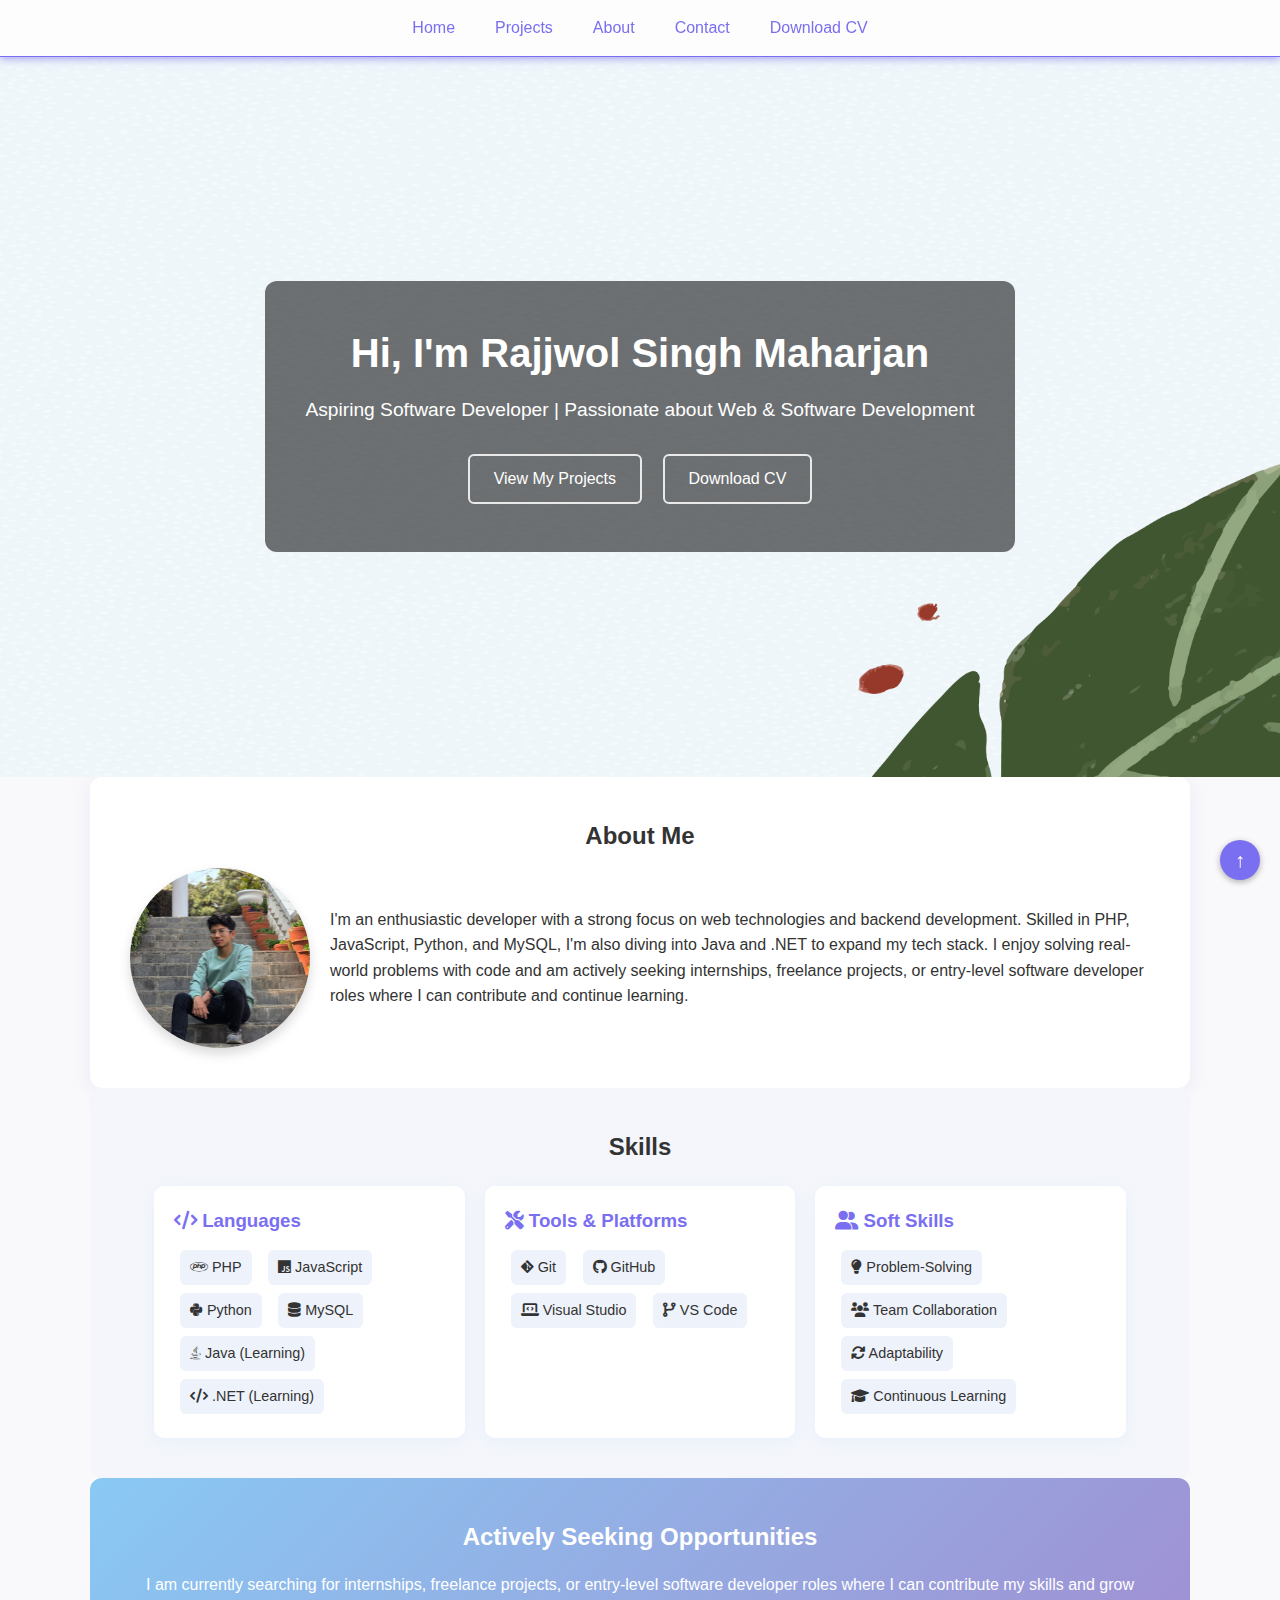
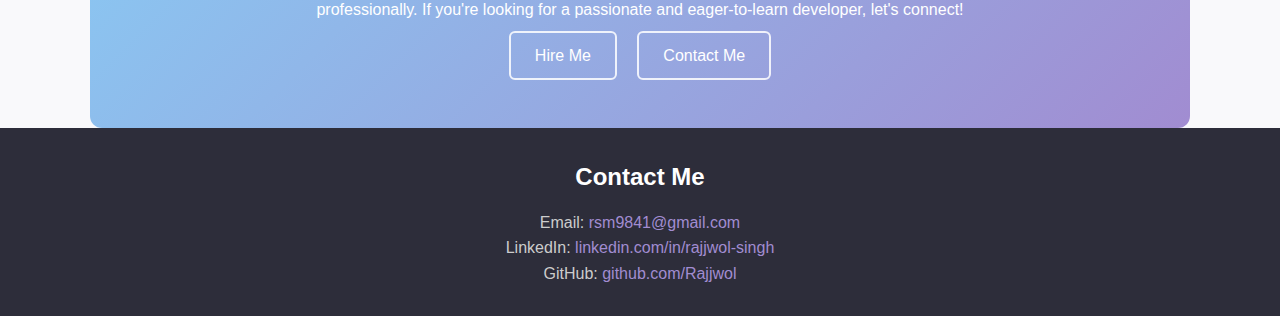
<file: index.html>
<!DOCTYPE html>
<html lang="en">


<header class="header">
  <nav class="nav">
    <ul class="nav-list">
      <li><a href="index.html">Home</a></li>
      <li><a href="project.html">Projects</a></li>
      <li><a href="#about-section">About</a></li>
      <li><a href="#footer">Contact</a></li>
      <li><a href="CV.pdf" download>Download CV</a></li>
    </ul>
  </nav>
</header>
<head>
  <meta charset="UTF-8" />
  <title>Rajjwol Singh Portfolio</title>
  <link rel="stylesheet" href="./css/style.css" />
</head>

<body>
  <!-- Hero Section with Background Image -->
  <section id= "hero" class="hero" style="background-image: url('image/hero_bg.jpg');">
    <div class="overlay">
      <h2>Hi, I'm Rajjwol Singh Maharjan</h2>
      <p>Aspiring Software Developer | Passionate about Web & Software Development</p>
      <a href="project.html" class="button">View My Projects</a>
      <a href="CV.pdf" class="button">Download CV</a>
    </div>
  </section>

  <!-- About Section -->
  <section id="about-section" class="section about-section">
    <h2>About Me</h2>
    <div class="about-content">
      <img src="image/profile.jpg" alt="Profile Picture">
      <p>
        I'm an enthusiastic developer with a strong focus on web technologies and backend development.
        Skilled in PHP, JavaScript, Python, and MySQL, I'm also diving into Java and .NET to expand my tech stack.
        I enjoy solving real-world problems with code and am actively seeking internships, freelance projects,
        or entry-level software developer roles where I can contribute and continue learning.
      </p>
    </div>
  </section>
<!-- Skills Section -->
<!-- Skills Section -->
<section class="section skills-section">
  <h2>Skills</h2>
  <div class="skills-grid">

    <!-- Languages -->
    <div class="skill-item">
      <h3><i class="fas fa-code"></i> Languages</h3>
      <p>
        <span class="programming"><i class="fab fa-php"></i> PHP</span>
        <span class="programming"><i class="fab fa-js"></i> JavaScript</span>
        <span class="programming"><i class="fab fa-python"></i> Python</span>
        <span class="programming"><i class="fas fa-database"></i> MySQL</span>
        <span class="programming"><i class="fab fa-java"></i> Java (Learning)</span>
        <span class="programming"><i class="fas fa-code"></i> .NET (Learning)</span>
      </p>
    </div>

    <!-- Tools -->
    <div class="skill-item">
      <h3><i class="fas fa-tools"></i> Tools & Platforms</h3>
      <p>
        <span class="programming"><i class="fab fa-git-alt"></i> Git</span>
        <span class="programming"><i class="fab fa-github"></i> GitHub</span>
        <span class="programming"><i class="fas fa-laptop-code"></i> Visual Studio</span>
        <span class="programming"><i class="fas fa-code-branch"></i> VS Code</span>
      </p>
    </div>

    <!-- Soft Skills -->
    <div class="skill-item">
      <h3><i class="fas fa-user-friends"></i> Soft Skills</h3>
      <p>
        <span class="programming"><i class="fas fa-lightbulb"></i> Problem-Solving</span>
        <span class="programming"><i class="fas fa-users"></i> Team Collaboration</span>
        <span class="programming"><i class="fas fa-sync-alt"></i> Adaptability</span>
        <span class="programming"><i class="fas fa-graduation-cap"></i> Continuous Learning</span>
      </p>
    </div>
  </div>
</section>

<!-- Font Awesome -->
<link rel="stylesheet" href="https://cdnjs.cloudflare.com/ajax/libs/font-awesome/6.0.0/css/all.min.css">


<!-- Font Awesome -->
<link rel="stylesheet" href="https://cdnjs.cloudflare.com/ajax/libs/font-awesome/6.0.0/css/all.min.css">


  <!-- Call to Action -->
  <section class="section call-to-action">
    <h2>Actively Seeking Opportunities</h2>
    <p>
      I am currently searching for internships, freelance projects, or entry-level software developer roles where I can
      contribute my skills and grow professionally.
      If you're looking for a passionate and eager-to-learn developer, let's connect!
    </p>
    <a href="mailto:rsm9841@gmail.com" class="button">Hire Me</a>
    <a href="#footer" class="button">Contact Me</a>
  </section>
</body>
<div class="back-home">
  <a href="#hero" aria-label="Back to top">&#8593;</a>
</div>
<footer id="footer">
  <div class="container">
    <h2>Contact Me</h2>
    <p>Email: <a href="mailto:rsm9841@gmail.com" target="_blank" rel="noopener noreferrer">rsm9841@gmail.com</a></p>
    <p>LinkedIn: <a href="https://linkedin.com/in/rajjwol-singh/" target="_blank"
        rel="noopener noreferrer">linkedin.com/in/rajjwol-singh</a></p>
    <p>GitHub: <a href="https://github.com/Rajjwol" target="_blank" rel="noopener noreferrer">github.com/Rajjwol</a></p>
  </div>
</footer>

</html>
</file>
<file: css/style.css>
/* === Global Styles === */
* {
  margin: 0;
  padding: 0;
  box-sizing: border-box;
}

html {
  scroll-behavior: smooth;
}

body {
  font-family: "Segoe UI", Roboto, sans-serif;
  color: #333;
  background-color: #f9f9fb;
  line-height: 1.6;
}

img {
  max-width: 100%;
  height: auto;
}

/* === Headings === */
h1,
h3 {
  font-weight: 600;
  color: #2d2d2d;
}

h2 {
  margin-bottom: 0.8rem;
  text-align: center;
}

/* === Buttons === */
.button {
  display: inline-block;
  padding: 10px 24px;
  margin: 8px;
  background: transparent;
  color: white; /* Text stays white for CTA section */
  border: 2px solid rgba(255, 255, 255, 0.85); /* white outline for visibility */
  border-radius: 6px;
  font-weight: 500;
  text-decoration: none;
  transition: all 0.3s ease;
}

.button:hover {
  background: rgba(255, 255, 255, 0.1); /* subtle fill on hover */
  transform: translateY(-2px);
  border-color: white; /* solid white on hover */
}

/* === Hero Section === */
.hero {
  position: relative;
  min-height: 80vh;
  background-size: cover;
  background-position: center;
  display: flex;
  align-items: center;
  justify-content: center;
}

.hero .overlay {
  background-color: rgba(0, 0, 0, 0.55);
  padding: 40px;
  text-align: center;
  color: white;
  border-radius: 12px;
}

.hero h2 {
  font-size: clamp(1.8rem, 5vw, 2.5rem);
  margin-bottom: 10px;
}

.hero p {
  font-size: clamp(1rem, 3.5vw, 1.2rem);
  margin-bottom: 20px;
}

/* === Section Styling === */
.section {
  padding: 40px 5%;
  max-width: 1100px;
  margin: 0 auto;
}

.about-section {
  background: #fff;
  border-radius: 12px;
  padding: 40px;
  box-shadow: 0 4px 20px rgba(161, 140, 209, 0.15);
}

.about-content {
  display: flex;
  flex-wrap: wrap;
  align-items: center;
  gap: 20px;
}

.about-content img {
  width: 180px;
  height: 180px;
  object-fit: cover;
  border-radius: 50%;
  box-shadow: 0 6px 12px rgba(0, 0, 0, 0.15);
}

.about-content p {
  flex: 1;
  font-size: 1rem;
}

/* === Skills Section === */
.skills-section {
  background: #f4f6fb;
  border-radius: 12px;
}

.skills-grid {
  display: grid;
  grid-template-columns: repeat(auto-fit, minmax(280px, 1fr));
  gap: 20px;
  margin-top: 20px;
}

.skill-item {
  background: #fff;
  padding: 20px;
  border-radius: 10px;
  box-shadow: 0 4px 15px rgba(137, 201, 243, 0.1);
  transition: transform 0.3s ease;
}

.skill-item:hover {
  transform: translateY(-4px);
}

.skill-item h3 {
  margin-bottom: 10px;
  color: #7a6ff0; /* soft purple heading */
}

.skill-item p span {
  display: inline-block;
  margin: 4px 6px;
  padding: 6px 10px;
  background: #eef2fa;
  border-radius: 6px;
  font-size: 0.9rem;
}

/* === Call to Action === */
.call-to-action {
  background: linear-gradient(135deg, #89c9f3, #a18cd1);
  color: white;
  border-radius: 12px;
  text-align: center;
  padding: 40px;
}

.call-to-action h2 {
  color: white;
  margin-bottom: 15px;
}

/* === Footer === */
footer {
  background: #2d2d3a;
  color: #ccc;
  padding: 30px 20px;
  text-align: center;
}

footer h2 {
  color: white;
}

footer a {
  color: #a18cd1;
  text-decoration: none;
}

footer a:hover {
  text-decoration: underline;
}

/* === Header Navigation === */
.header {
  position: sticky;
  top: 0;
  z-index: 1000;
  background-color: rgba(255, 255, 255, 0.6);
  backdrop-filter: blur(8px);
  -webkit-backdrop-filter: blur(8px);
  box-shadow: 0 2px 8px rgba(122, 111, 240, 0.6);
  border-bottom: 1px solid #7a6ff0;
  padding: 15px 0;
  color: #7a6ff0;
}

.nav {
  max-width: 1100px;
  margin: 0 auto;
  padding: 0 20px;
  text-align: center;
}

.nav-list {
  list-style: none;
  margin: 0;
  padding: 0;
  display: inline-flex;
  gap: 40px;
}

.nav-list li a {
  position: relative;
  color: #7a6ff0;
  font-weight: 500;
  font-size: 1rem;
  text-decoration: none;
  padding: 5px 0;
  transition: color 0.3s ease;
}

.nav-list li a::after {
  content: "";
  position: absolute;
  left: 0;
  bottom: 0;
  width: 0%;
  height: 2px;
  background-color: #d2cfff;
  transition: width 0.3s ease;
  border-radius: 2px;
}

.nav-list li a:hover::after,
.nav-list li a:focus::after {
  width: 100%;
}

.nav-list li a:hover,
.nav-list li a:focus {
  color: #5a4fd0;
  border-bottom: 2px solid #5a4fd0;
}

/* === Back Home Button === */
.back-home {
  position: fixed;
  bottom: 20px;
  right: 20px;
  background-color: #7a6ff0;
  width: 40px;
  height: 40px;
  border-radius: 50%;
  box-shadow: 0 2px 6px rgba(0,0,0,0.3);
  display: flex;
  align-items: center;
  justify-content: center;
  transition: background-color 0.3s ease;
  z-index: 1000;
}

.back-home a {
  color: white;
  font-size: 20px;
  text-decoration: none;
  line-height: 1;
  user-select: none;
}

.back-home:hover {
  background-color: #5a4ed0;
  cursor: pointer;
}


/* === Responsive: Tablets and Small Laptops === */
@media (max-width: 768px) {
  .about-content {
    flex-direction: column;
    text-align: center;
    gap: 15px;
  }

  .about-content img {
    width: 140px;
    height: 140px;
  }

  .about-content p {
    font-size: 0.95rem;
  }

  .nav-list {
    gap: 16px;
    flex-wrap: wrap;
  }

  .back-home {
    width: 40px;
    height: 40px;
  }

  .back-home a {
    font-size: 18px;
  }

  .section {
    padding: 30px 5%;
  }

  .hero .overlay {
    padding: 25px;
  }
}

/* === Responsive: Mobile Phones === */
@media (max-width: 480px) {
  h1 {
    font-size: 1.8rem;
  }

  h2 {
    font-size: 1.4rem;
  }

  p {
    font-size: 0.9rem;
  }

  .nav-list {
    flex-direction: column;
    gap: 10px;
    align-items: center;
  }

  .nav-list li a {
    font-size: 1rem;
    padding: 10px;
  }

  .hero .overlay {
    padding: 20px;
  }

  .skills-grid {
    grid-template-columns: 1fr;
    gap: 15px;
  }

  .back-home {
    width: 36px;
    height: 36px;
  }

  .back-home a {
    font-size: 16px;
  }

  .section {
    padding: 25px 4%;
  }
}



/* Hamburger Menu Icon */
.menu-toggle {
  display: none;
  flex-direction: column;
  justify-content: space-around;
  width: 28px;
  height: 22px;
  cursor: pointer;
  margin-left: auto;
}

.menu-toggle span {
  display: block;
  width: 100%;
  height: 3px;
  background-color: #7a6ff0;
  border-radius: 2px;
  transition: all 0.3s ease;
}

/* Hide nav-list by default on mobile */
@media (max-width: 768px) {
  .nav-list {
    display: none;
    flex-direction: column;
    gap: 15px;
    background-color: rgba(255, 255, 255, 0.95);
    position: absolute;
    top: 60px; /* Adjust based on header height */
    right: 20px;
    width: 200px;
    border-radius: 8px;
    padding: 15px;
    box-shadow: 0 8px 16px rgba(122, 111, 240, 0.3);
  }

  /* Show hamburger */
  .menu-toggle {
    display: flex;
  }

  /* Show nav-list when active */
  .nav-list.active {
    display: flex;
  }

  /* Adjust nav-list links */
  .nav-list li a {
    color: #7a6ff0;
    font-weight: 600;
  }
}
.menu-toggle.active span:nth-child(1) {
  transform: rotate(45deg) translate(5px, 5px);
}

.menu-toggle.active span:nth-child(2) {
  opacity: 0;
}

.menu-toggle.active span:nth-child(3) {
  transform: rotate(-45deg) translate(5px, -5px);
}
</file>
